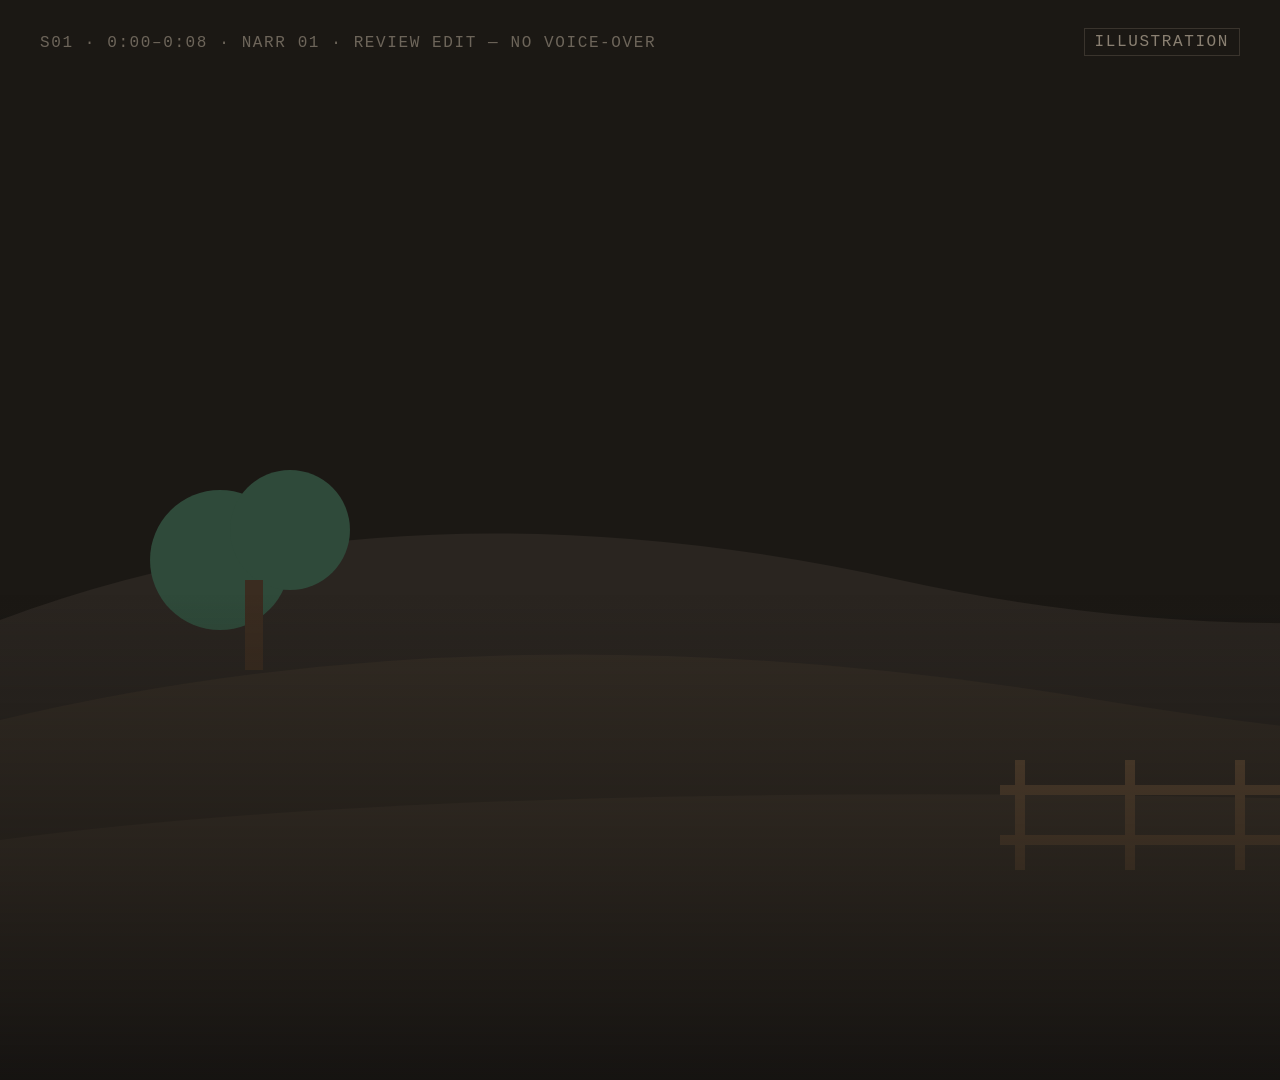
<file: production/from-sales-to-saas/EPISODE_01/project/episode.html>
<!doctype html><html><head><meta charset="utf-8"><link rel="stylesheet" href="lib/base.css"><link rel="stylesheet" href="lib/engine.css"></head>
<body><div id="stage"><div class="grain"></div><div id="scene"></div><div class="marker" id="mk"></div><div class="illus" id="il"></div></div>
<script src="lib/anim.js"></script><script src="lib/illus.js"></script><script src="scenes.js"></script><script>
const fmt=s=>`${Math.floor(s/60)}:${String(Math.floor(s%60)).padStart(2,'0')}`;
window.DURATION=SC[SC.length-1].e; let cur=null,els=[];
const q=new URLSearchParams(location.search); if(q.get('scene')){const s=SC.find(x=>x.id==q.get('scene'));window.START=s.s;window.DURATION=s.e-s.s;} else window.START=0;
function mount(sc){document.getElementById('scene').innerHTML=sc.html();cur=sc;
 els=[...document.querySelectorAll('#scene [data-a]')].map(el=>{const [type,st,du,arg]=el.dataset.a.split(' ');return {el,type,st:+st,du:+du,arg:+arg}});
 document.getElementById('mk').style.display=q.get('clean')?'none':'';document.getElementById('mk').textContent=`${sc.id} · ${fmt(sc.s)}–${fmt(sc.e)} · NARR ${sc.narr} · REVIEW EDIT — NO VOICE-OVER`;
 const il=document.getElementById('il');il.textContent=sc.lab;il.style.display=sc.lab?'':'none';}
window.renderAt=lt=>{const T=window.START+lt;const sc=SC.find(x=>T>=x.s&&T<x.e)||SC[SC.length-1];if(sc!==cur)mount(sc);
 const t=T-sc.s,D=sc.e-sc.s;
 for(const a of els){const p=prog(t,a.st,a.du),s=a.el.style;
  if(a.type=='up'){s.opacity=p;s.transform=`translateY(${(1-p)*30}px)`}
  else if(a.type=='fade'){s.opacity=p}
  else if(a.type=='fadeout'){s.opacity=1-p}
  else if(a.type=='draw'){s.transform=`scaleX(${p})`}
  else if(a.type=='drawto'){s.transform=`scaleX(${p*a.arg})`}
  else if(a.type=='drawy'){s.transform=`scaleY(${p})`}
  else if(a.type=='pop'){s.opacity=p;s.transform=`scale(${.9+.1*p})`;s.transformOrigin='center';s.transformBox='fill-box'}
  else if(a.type=='push'){const l=clamp((t-a.st)/a.du);s.transform=`scale(${1+.07*l})`;s.transformOrigin='50% 60%'}
  else if(a.type=='hl'){s.color=p>.5?'var(--accent)':'';s.borderColor=p>.5?'var(--accent)':''}}
 const first=sc===SC[0];const o=Math.min(first?1:prog(t,0,.4),1-prog(t,D-.45,.45));
 document.getElementById('scene').style.opacity=o;};
renderAt(0);
</script></body></html>
</file>
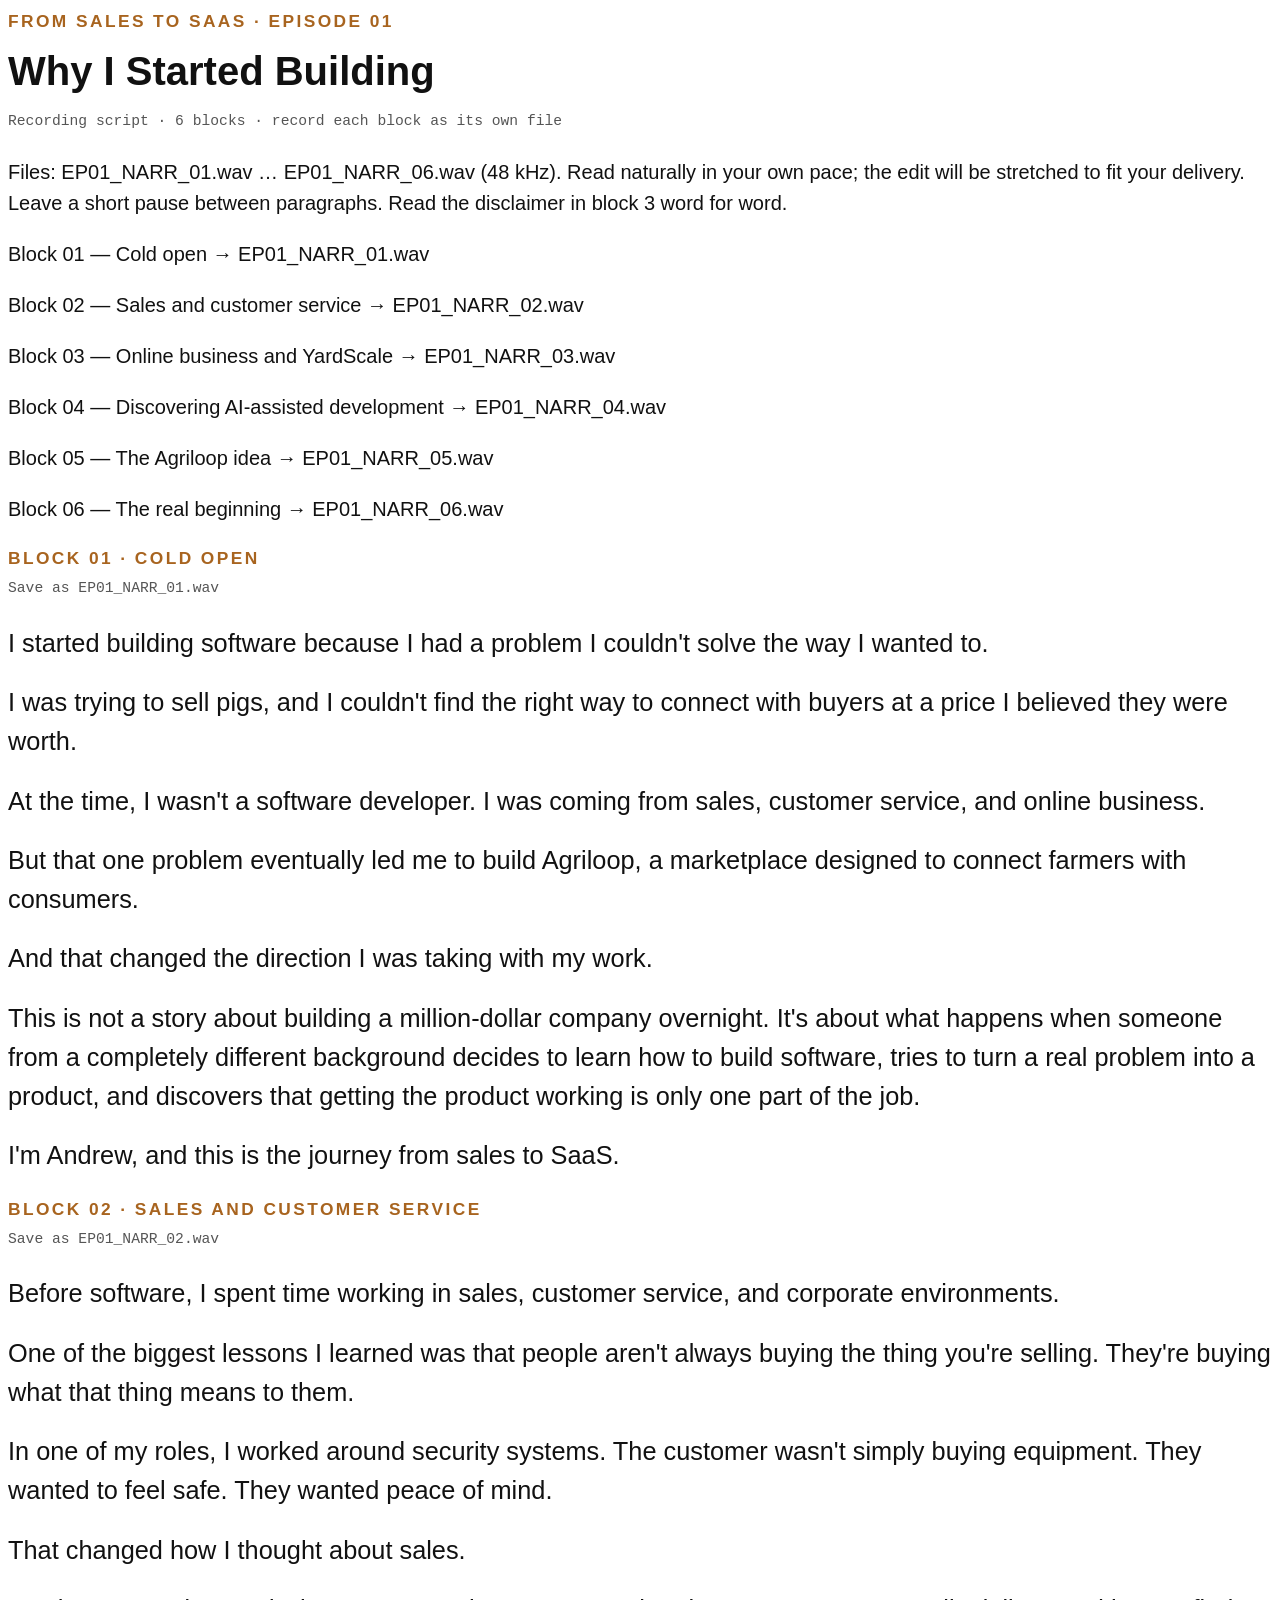
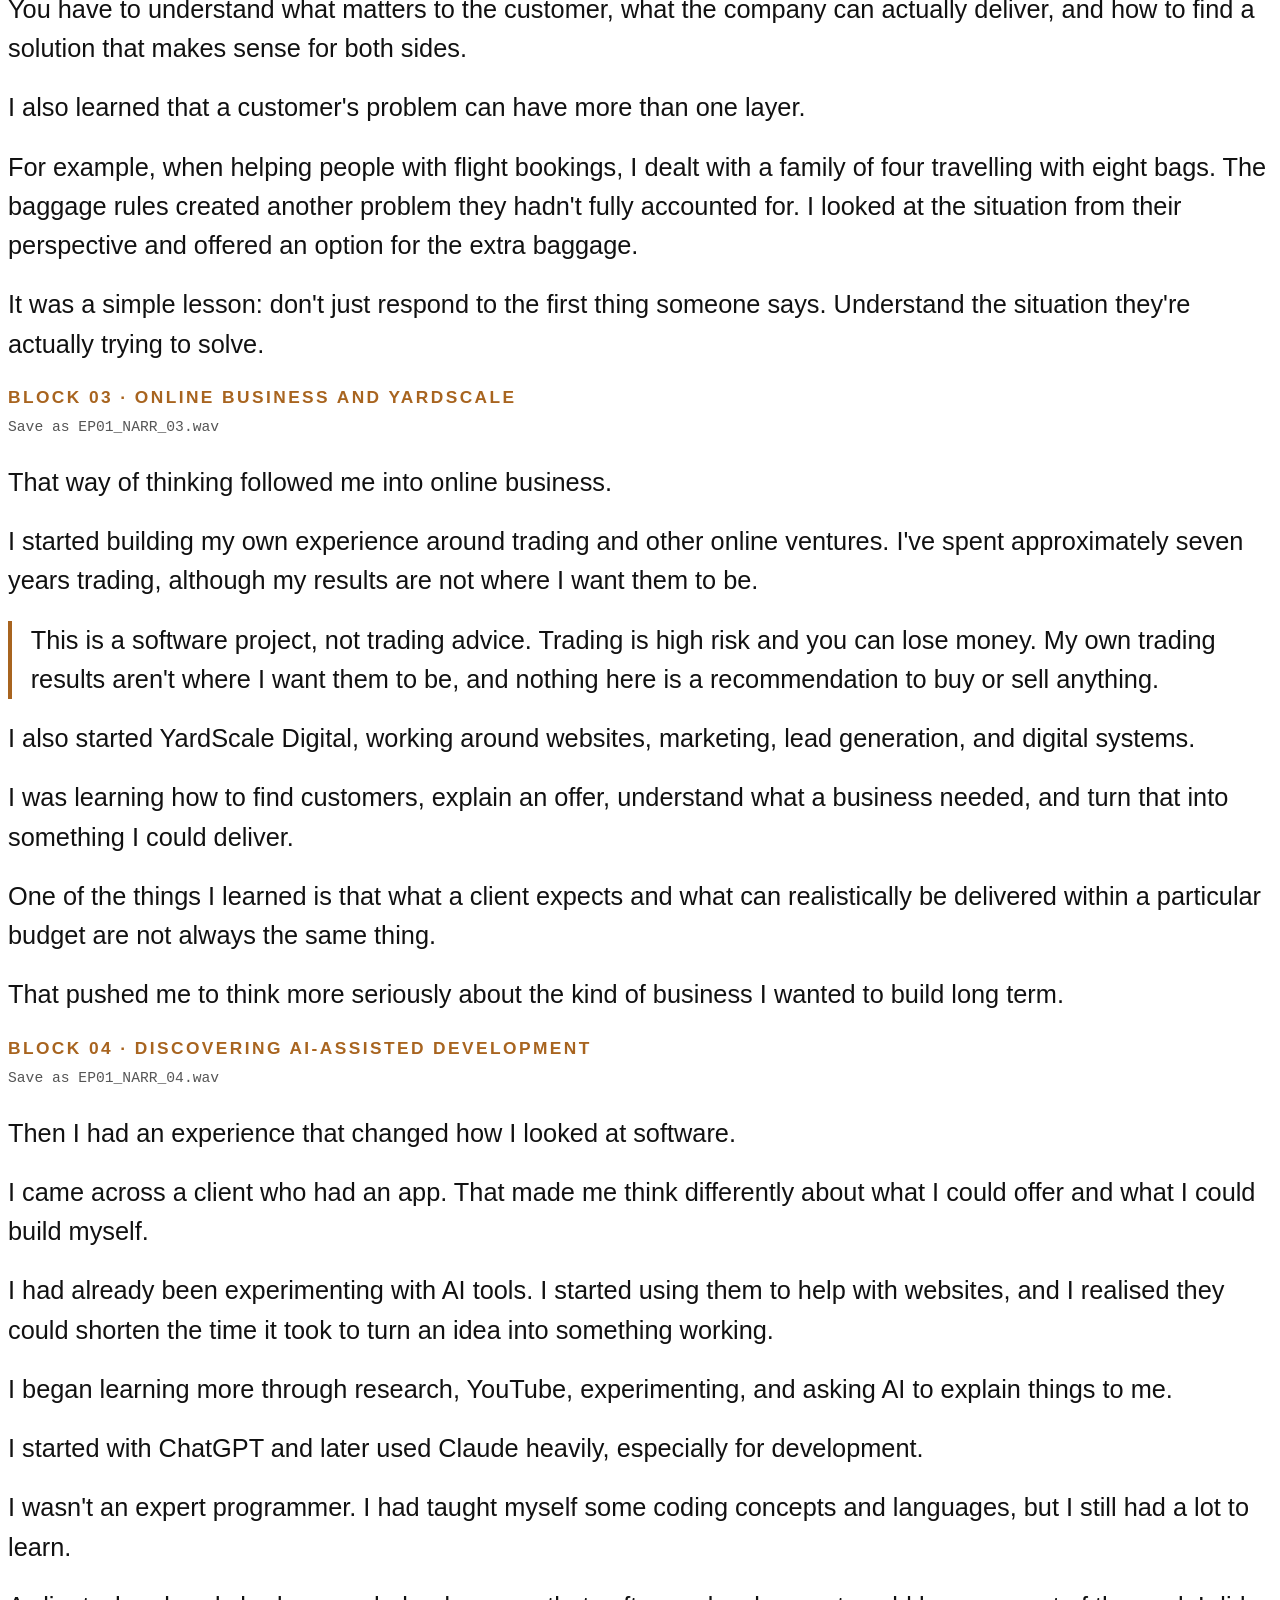
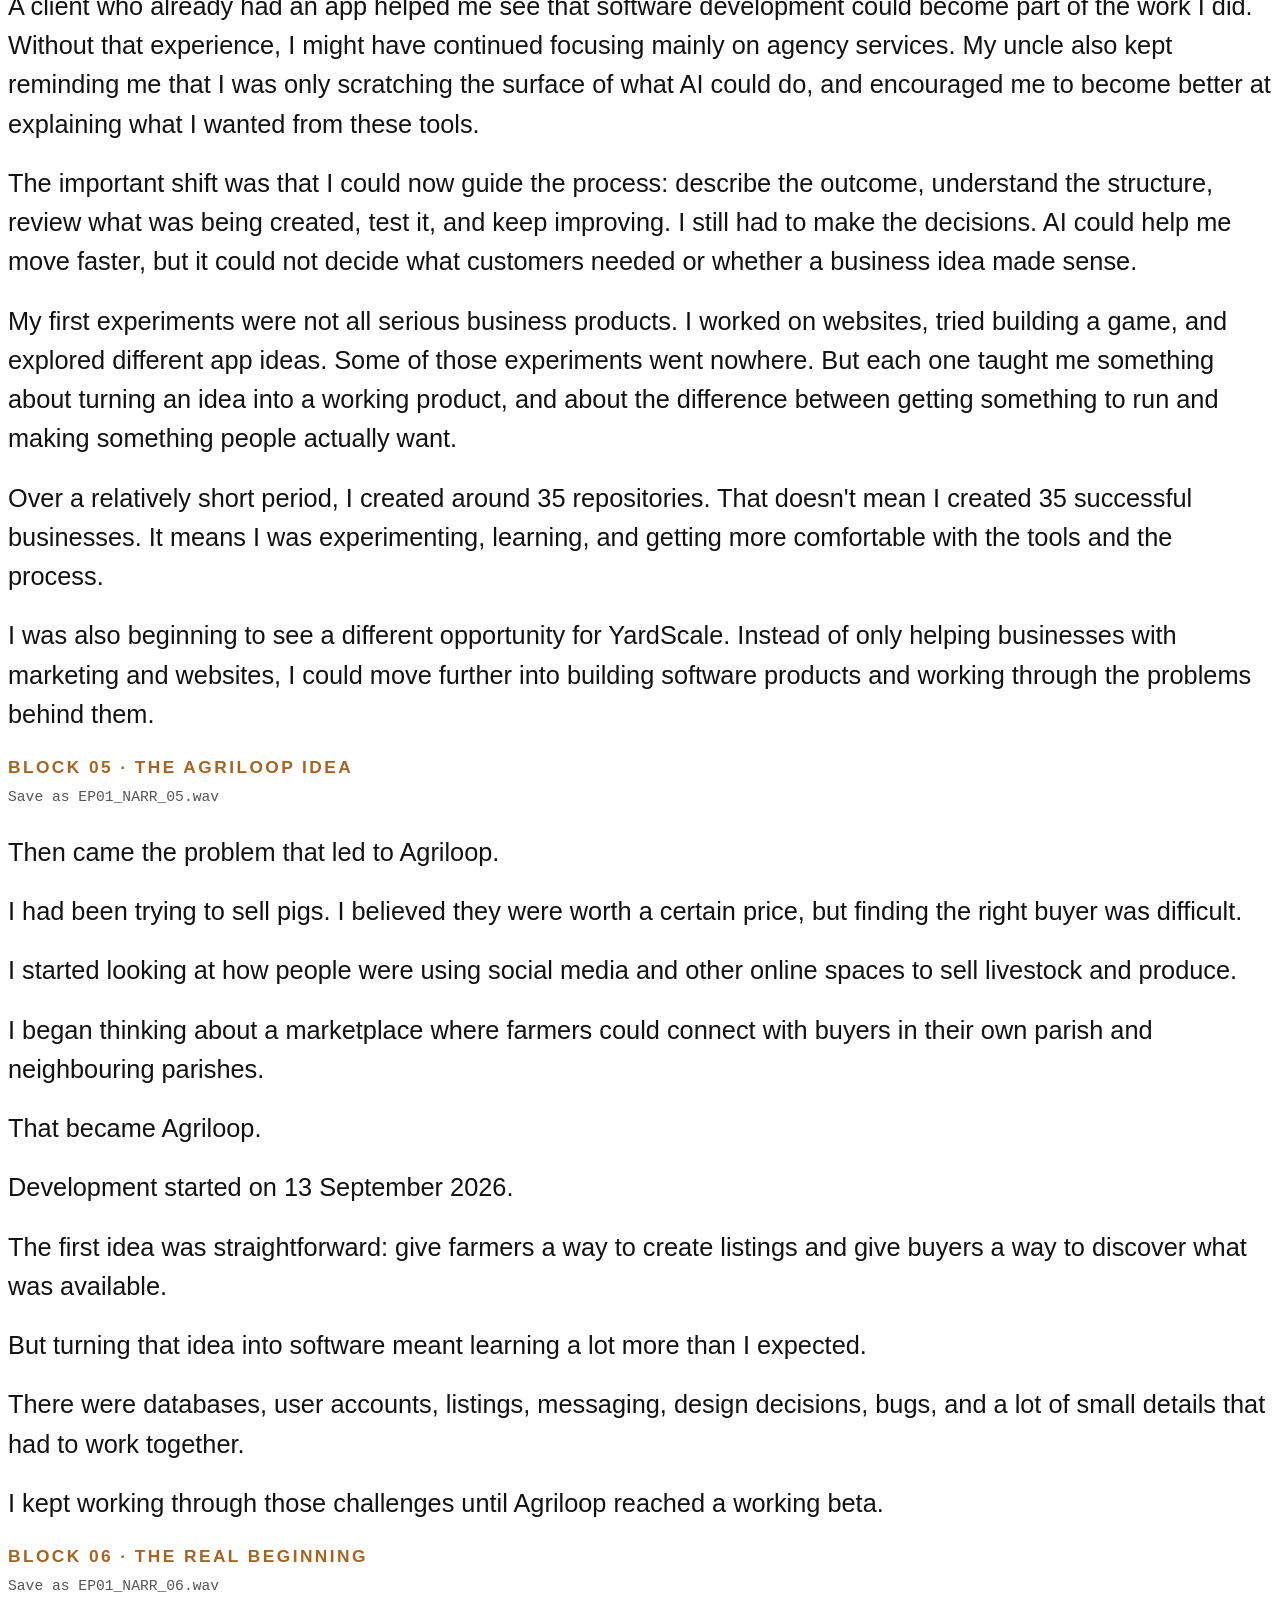
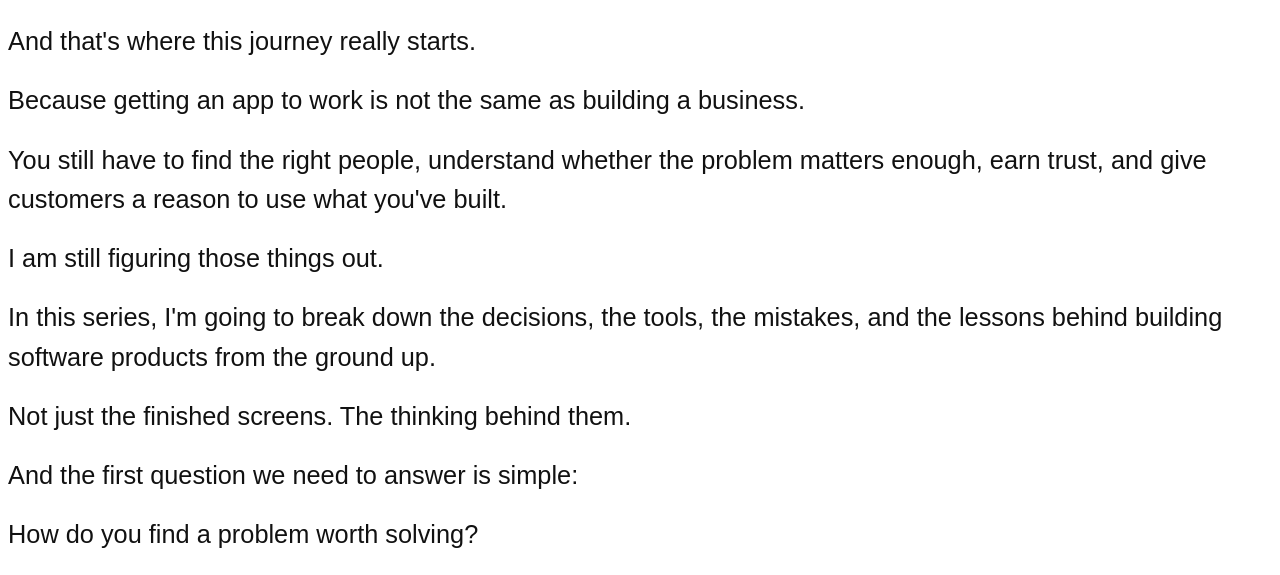
<file: production/from-sales-to-saas/EPISODE_01/recording/script.html>
<!doctype html><meta charset="utf-8"><style>@page{size:A4;margin:22mm 20mm}body{font-family:"Inter",sans-serif;color:#111;font-size:19pt;line-height:1.55}h1{font-size:30pt;margin:0 0 6pt}h2{font-size:13pt;letter-spacing:.14em;text-transform:uppercase;color:#a8641f;margin:0 0 4pt}.f{font-family:"JetBrains Mono",monospace;font-size:11pt;color:#555;margin-bottom:18pt}p{margin:0 0 15pt}.pg{page-break-after:always}.d{border-left:4px solid #a8641f;padding-left:14pt}</style>
<div class="pg"><h2>From Sales to SaaS · Episode 01</h2><h1>Why I Started Building</h1><div class="f">Recording script · 6 blocks · record each block as its own file</div><p style="font-size:15pt">Files: EP01_NARR_01.wav … EP01_NARR_06.wav (48 kHz). Read naturally in your own pace; the edit will be stretched to fit your delivery. Leave a short pause between paragraphs. Read the disclaimer in block 3 word for word.</p><p style="font-size:15pt">Block 01 — Cold open → EP01_NARR_01.wav</p><p style="font-size:15pt">Block 02 — Sales and customer service → EP01_NARR_02.wav</p><p style="font-size:15pt">Block 03 — Online business and YardScale → EP01_NARR_03.wav</p><p style="font-size:15pt">Block 04 — Discovering AI-assisted development → EP01_NARR_04.wav</p><p style="font-size:15pt">Block 05 — The Agriloop idea → EP01_NARR_05.wav</p><p style="font-size:15pt">Block 06 — The real beginning → EP01_NARR_06.wav</p></div>
<div class="pg"><h2>Block 01 · Cold open</h2><div class="f">Save as EP01_NARR_01.wav</div>
<p>I started building software because I had a problem I couldn&#x27;t solve the way I wanted to.</p>
<p>I was trying to sell pigs, and I couldn&#x27;t find the right way to connect with buyers at a price I believed they were worth.</p>
<p>At the time, I wasn&#x27;t a software developer. I was coming from sales, customer service, and online business.</p>
<p>But that one problem eventually led me to build Agriloop, a marketplace designed to connect farmers with consumers.</p>
<p>And that changed the direction I was taking with my work.</p>
<p>This is not a story about building a million-dollar company overnight. It&#x27;s about what happens when someone from a completely different background decides to learn how to build software, tries to turn a real problem into a product, and discovers that getting the product working is only one part of the job.</p>
<p>I&#x27;m Andrew, and this is the journey from sales to SaaS.</p>
</div>
<div class="pg"><h2>Block 02 · Sales and customer service</h2><div class="f">Save as EP01_NARR_02.wav</div>
<p>Before software, I spent time working in sales, customer service, and corporate environments.</p>
<p>One of the biggest lessons I learned was that people aren&#x27;t always buying the thing you&#x27;re selling. They&#x27;re buying what that thing means to them.</p>
<p>In one of my roles, I worked around security systems. The customer wasn&#x27;t simply buying equipment. They wanted to feel safe. They wanted peace of mind.</p>
<p>That changed how I thought about sales.</p>
<p>You have to understand what matters to the customer, what the company can actually deliver, and how to find a solution that makes sense for both sides.</p>
<p>I also learned that a customer&#x27;s problem can have more than one layer.</p>
<p>For example, when helping people with flight bookings, I dealt with a family of four travelling with eight bags. The baggage rules created another problem they hadn&#x27;t fully accounted for. I looked at the situation from their perspective and offered an option for the extra baggage.</p>
<p>It was a simple lesson: don&#x27;t just respond to the first thing someone says. Understand the situation they&#x27;re actually trying to solve.</p>
</div>
<div class="pg"><h2>Block 03 · Online business and YardScale</h2><div class="f">Save as EP01_NARR_03.wav</div>
<p>That way of thinking followed me into online business.</p>
<p>I started building my own experience around trading and other online ventures. I&#x27;ve spent approximately seven years trading, although my results are not where I want them to be.</p>
<p class="d">This is a software project, not trading advice. Trading is high risk and you can lose money. My own trading results aren&#x27;t where I want them to be, and nothing here is a recommendation to buy or sell anything.</p>
<p>I also started YardScale Digital, working around websites, marketing, lead generation, and digital systems.</p>
<p>I was learning how to find customers, explain an offer, understand what a business needed, and turn that into something I could deliver.</p>
<p>One of the things I learned is that what a client expects and what can realistically be delivered within a particular budget are not always the same thing.</p>
<p>That pushed me to think more seriously about the kind of business I wanted to build long term.</p>
</div>
<div class="pg"><h2>Block 04 · Discovering AI-assisted development</h2><div class="f">Save as EP01_NARR_04.wav</div>
<p>Then I had an experience that changed how I looked at software.</p>
<p>I came across a client who had an app. That made me think differently about what I could offer and what I could build myself.</p>
<p>I had already been experimenting with AI tools. I started using them to help with websites, and I realised they could shorten the time it took to turn an idea into something working.</p>
<p>I began learning more through research, YouTube, experimenting, and asking AI to explain things to me.</p>
<p>I started with ChatGPT and later used Claude heavily, especially for development.</p>
<p>I wasn&#x27;t an expert programmer. I had taught myself some coding concepts and languages, but I still had a lot to learn.</p>
<p>A client who already had an app helped me see that software development could become part of the work I did. Without that experience, I might have continued focusing mainly on agency services. My uncle also kept reminding me that I was only scratching the surface of what AI could do, and encouraged me to become better at explaining what I wanted from these tools.</p>
<p>The important shift was that I could now guide the process: describe the outcome, understand the structure, review what was being created, test it, and keep improving. I still had to make the decisions. AI could help me move faster, but it could not decide what customers needed or whether a business idea made sense.</p>
<p>My first experiments were not all serious business products. I worked on websites, tried building a game, and explored different app ideas. Some of those experiments went nowhere. But each one taught me something about turning an idea into a working product, and about the difference between getting something to run and making something people actually want.</p>
<p>Over a relatively short period, I created around 35 repositories. That doesn&#x27;t mean I created 35 successful businesses. It means I was experimenting, learning, and getting more comfortable with the tools and the process.</p>
<p>I was also beginning to see a different opportunity for YardScale. Instead of only helping businesses with marketing and websites, I could move further into building software products and working through the problems behind them.</p>
</div>
<div class="pg"><h2>Block 05 · The Agriloop idea</h2><div class="f">Save as EP01_NARR_05.wav</div>
<p>Then came the problem that led to Agriloop.</p>
<p>I had been trying to sell pigs. I believed they were worth a certain price, but finding the right buyer was difficult.</p>
<p>I started looking at how people were using social media and other online spaces to sell livestock and produce.</p>
<p>I began thinking about a marketplace where farmers could connect with buyers in their own parish and neighbouring parishes.</p>
<p>That became Agriloop.</p>
<p>Development started on 13 September 2026.</p>
<p>The first idea was straightforward: give farmers a way to create listings and give buyers a way to discover what was available.</p>
<p>But turning that idea into software meant learning a lot more than I expected.</p>
<p>There were databases, user accounts, listings, messaging, design decisions, bugs, and a lot of small details that had to work together.</p>
<p>I kept working through those challenges until Agriloop reached a working beta.</p>
</div>
<div class="pg"><h2>Block 06 · The real beginning</h2><div class="f">Save as EP01_NARR_06.wav</div>
<p>And that&#x27;s where this journey really starts.</p>
<p>Because getting an app to work is not the same as building a business.</p>
<p>You still have to find the right people, understand whether the problem matters enough, earn trust, and give customers a reason to use what you&#x27;ve built.</p>
<p>I am still figuring those things out.</p>
<p>In this series, I&#x27;m going to break down the decisions, the tools, the mistakes, and the lessons behind building software products from the ground up.</p>
<p>Not just the finished screens. The thinking behind them.</p>
<p>And the first question we need to answer is simple:</p>
<p>How do you find a problem worth solving?</p>
</div>
</file>
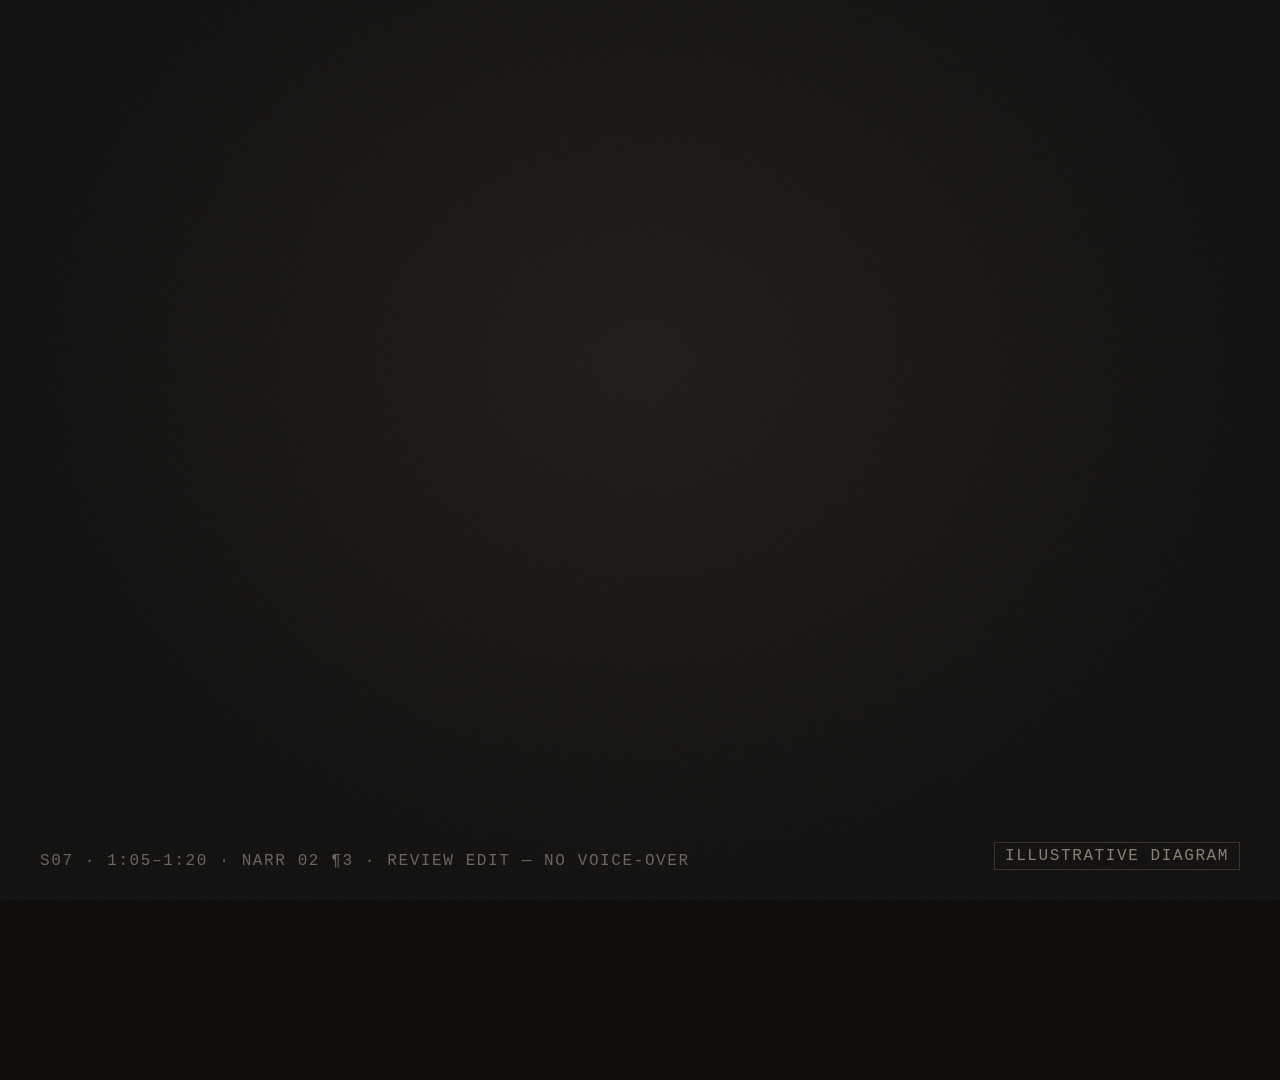
<file: production/from-sales-to-saas/EPISODE_01/project/scenes/S07_value_diagram.html>
<!doctype html><html><head><meta charset="utf-8"><link rel="stylesheet" href="../lib/base.css">
<style>
.row{position:absolute;left:0;right:0;top:440px;display:flex;justify-content:space-between;align-items:center}
.node{width:400px;height:250px;border:1.5px solid var(--line);background:var(--bg2);border-radius:6px;display:flex;flex-direction:column;justify-content:center;padding:0 40px}
.node .n{font-family:var(--mono);font-size:20px;color:var(--mute);letter-spacing:.2em;margin-bottom:18px}
.node .t{font-size:52px;font-weight:600;letter-spacing:-.015em}
.node.goal{border-color:var(--accent)} .node.goal .t{color:var(--accent)}
.arrow{flex:1;height:2px;background:var(--line);margin:0 26px;position:relative;transform-origin:left}
.arrow:after{content:"";position:absolute;right:-2px;top:-7px;border-left:14px solid var(--line);border-top:8px solid transparent;border-bottom:8px solid transparent}
.sub{position:absolute;left:0;top:750px;font-size:34px;color:var(--mute);font-weight:400}
</style></head><body><div id="stage"><div class="grain"></div>
<div class="safe">
 <div class="kicker" id="k">Lesson 01 · Sales</div>
 <div class="headline" id="h" style="margin-top:26px">People buy the outcome.</div>
 <div class="row">
  <div class="node" id="n1"><div class="n">WHAT'S SOLD</div><div class="t">Equipment</div></div>
  <div class="arrow" id="a1"></div>
  <div class="node" id="n2"><div class="n">WHAT IT DOES</div><div class="t">Protection</div></div>
  <div class="arrow" id="a2"></div>
  <div class="node goal" id="n3"><div class="n">WHAT'S BOUGHT</div><div class="t">Peace of mind</div></div>
 </div>
 <div class="sub" id="s">The customer wasn't buying equipment. They wanted to feel safe.</div>
</div>
<div class="marker">S07 · 1:05–1:20 · NARR 02 ¶3 · REVIEW EDIT — NO VOICE-OVER</div>
<div class="illus">ILLUSTRATIVE DIAGRAM</div>
</div>
<script src="../lib/anim.js"></script><script>
const $=id=>document.getElementById(id);
function up(el,p,dy=30){el.style.opacity=p;el.style.transform=`translateY(${(1-p)*dy}px)`}
window.DURATION=15;
window.renderAt=t=>{
 const out=1-prog(t,14.3,.7);
 up($('k'),prog(t,.2,.7)*out); up($('h'),prog(t,.5,.9)*out,40);
 up($('n1'),prog(t,2.5,.8)*out); $('a1').style.transform=`scaleX(${prog(t,3.6,.9)})`; $('a1').style.opacity=out;
 up($('n2'),prog(t,4.4,.8)*out); $('a2').style.transform=`scaleX(${prog(t,5.5,.9)})`; $('a2').style.opacity=out;
 up($('n3'),prog(t,6.3,.9)*out);
 const g=prog(t,7.6,1.2); $('n3').style.boxShadow=`0 0 ${60*g}px rgba(226,164,88,${.22*g})`;
 up($('s'),prog(t,9,.9)*out,20);
};
renderAt(0);
</script></body></html>
</file>
<file: production/from-sales-to-saas/EPISODE_01/project/lib/base.css>
/* From Sales to SaaS — shared visual system (dark editorial, warm accent) */
:root{--bg:#0f0e0d;--bg2:#171513;--ink:#efe7da;--mute:#9a9081;--line:#3a342d;--accent:#e2a458;--accent2:#c9663f;
--display:'Inter Display','Inter',sans-serif;--mono:'JetBrains Mono',monospace;}
*{margin:0;padding:0;box-sizing:border-box}
html,body{width:1920px;height:1080px;overflow:hidden;background:var(--bg);color:var(--ink);font-family:var(--display)}
#stage{position:absolute;inset:0;background:radial-gradient(ellipse at 50% 40%,#1c1916 0%,var(--bg) 70%)}
.grain{position:absolute;inset:0;opacity:.06;pointer-events:none;background-image:url("data:image/svg+xml,%3Csvg xmlns='http://www.w3.org/2000/svg' width='240' height='240'%3E%3Cfilter id='n'%3E%3CfeTurbulence type='fractalNoise' baseFrequency='.9' numOctaves='2' seed='4'/%3E%3C/filter%3E%3Crect width='100%25' height='100%25' filter='url(%23n)'/%3E%3C/svg%3E")}
.safe{position:absolute;left:160px;right:160px;top:110px;bottom:110px}
.kicker{font-family:var(--mono);font-size:22px;letter-spacing:.24em;text-transform:uppercase;color:var(--accent)}
.headline{font-weight:700;font-size:104px;line-height:1.02;letter-spacing:-.025em}
.label{font-family:var(--mono);font-size:18px;letter-spacing:.14em;text-transform:uppercase;color:var(--mute)}
/* review-edit marker: scene id + narration block, bottom-left; removed for final */
.marker{position:absolute;left:40px;bottom:30px;font-family:var(--mono);font-size:16px;letter-spacing:.1em;color:#6d655a}
.illus{position:absolute;right:40px;bottom:30px;font-family:var(--mono);font-size:16px;letter-spacing:.1em;color:#8a8072;border:1px solid #3a342d;padding:4px 10px}
</file>
<file: production/from-sales-to-saas/EPISODE_01/project/lib/engine.css>
/* Episode engine additions (keeps base.css tokens). Marker/label move to top so captions own the bottom. */
.marker{top:34px;bottom:auto}
.illus{top:28px;bottom:auto}
.safe{bottom:190px}
#scene{position:absolute;inset:0}
.h1{font-weight:700;font-size:100px;line-height:1.02;letter-spacing:-.025em}
.h2{font-weight:600;font-size:64px;line-height:1.08;letter-spacing:-.02em}
.h3{font-weight:600;font-size:40px;letter-spacing:-.01em}
.body{font-size:34px;color:var(--mute);line-height:1.35}
.acc{color:var(--accent)}
.abs{position:absolute}
.card{position:absolute;border:1.5px solid var(--line);background:var(--bg2);border-radius:6px;padding:28px 34px}
.card .n{font-family:var(--mono);font-size:18px;color:var(--mute);letter-spacing:.2em;margin-bottom:14px;text-transform:uppercase}
.card .t{font-size:44px;font-weight:600;letter-spacing:-.015em}
.card.hi{border-color:var(--accent)} .card.hi .t{color:var(--accent)}
.ln{position:absolute;height:2px;background:#5a5045;transform-origin:left center}
.ln.arw:after{content:"";position:absolute;right:-2px;top:-7px;border-left:14px solid #5a5045;border-top:8px solid transparent;border-bottom:8px solid transparent}
.tag{display:inline-block;font-family:var(--mono);font-size:22px;letter-spacing:.12em;text-transform:uppercase;border:1.5px solid var(--line);padding:12px 20px;margin:0 14px 14px 0;color:var(--ink)}
.folder{position:absolute;background:#1d1a16;border:1.5px solid #463e34;border-radius:4px 10px 10px 10px}
.folder .tabh{position:absolute;top:-46px;left:-1.5px;height:46px;padding:0 26px;background:#1d1a16;border:1.5px solid #463e34;border-bottom:none;border-radius:8px 8px 0 0;font-family:var(--mono);font-size:18px;letter-spacing:.18em;line-height:46px;color:var(--accent)}
.note{font-style:italic;font-weight:300;color:#d8cbb4}
svg{position:absolute;overflow:visible}
</file>
